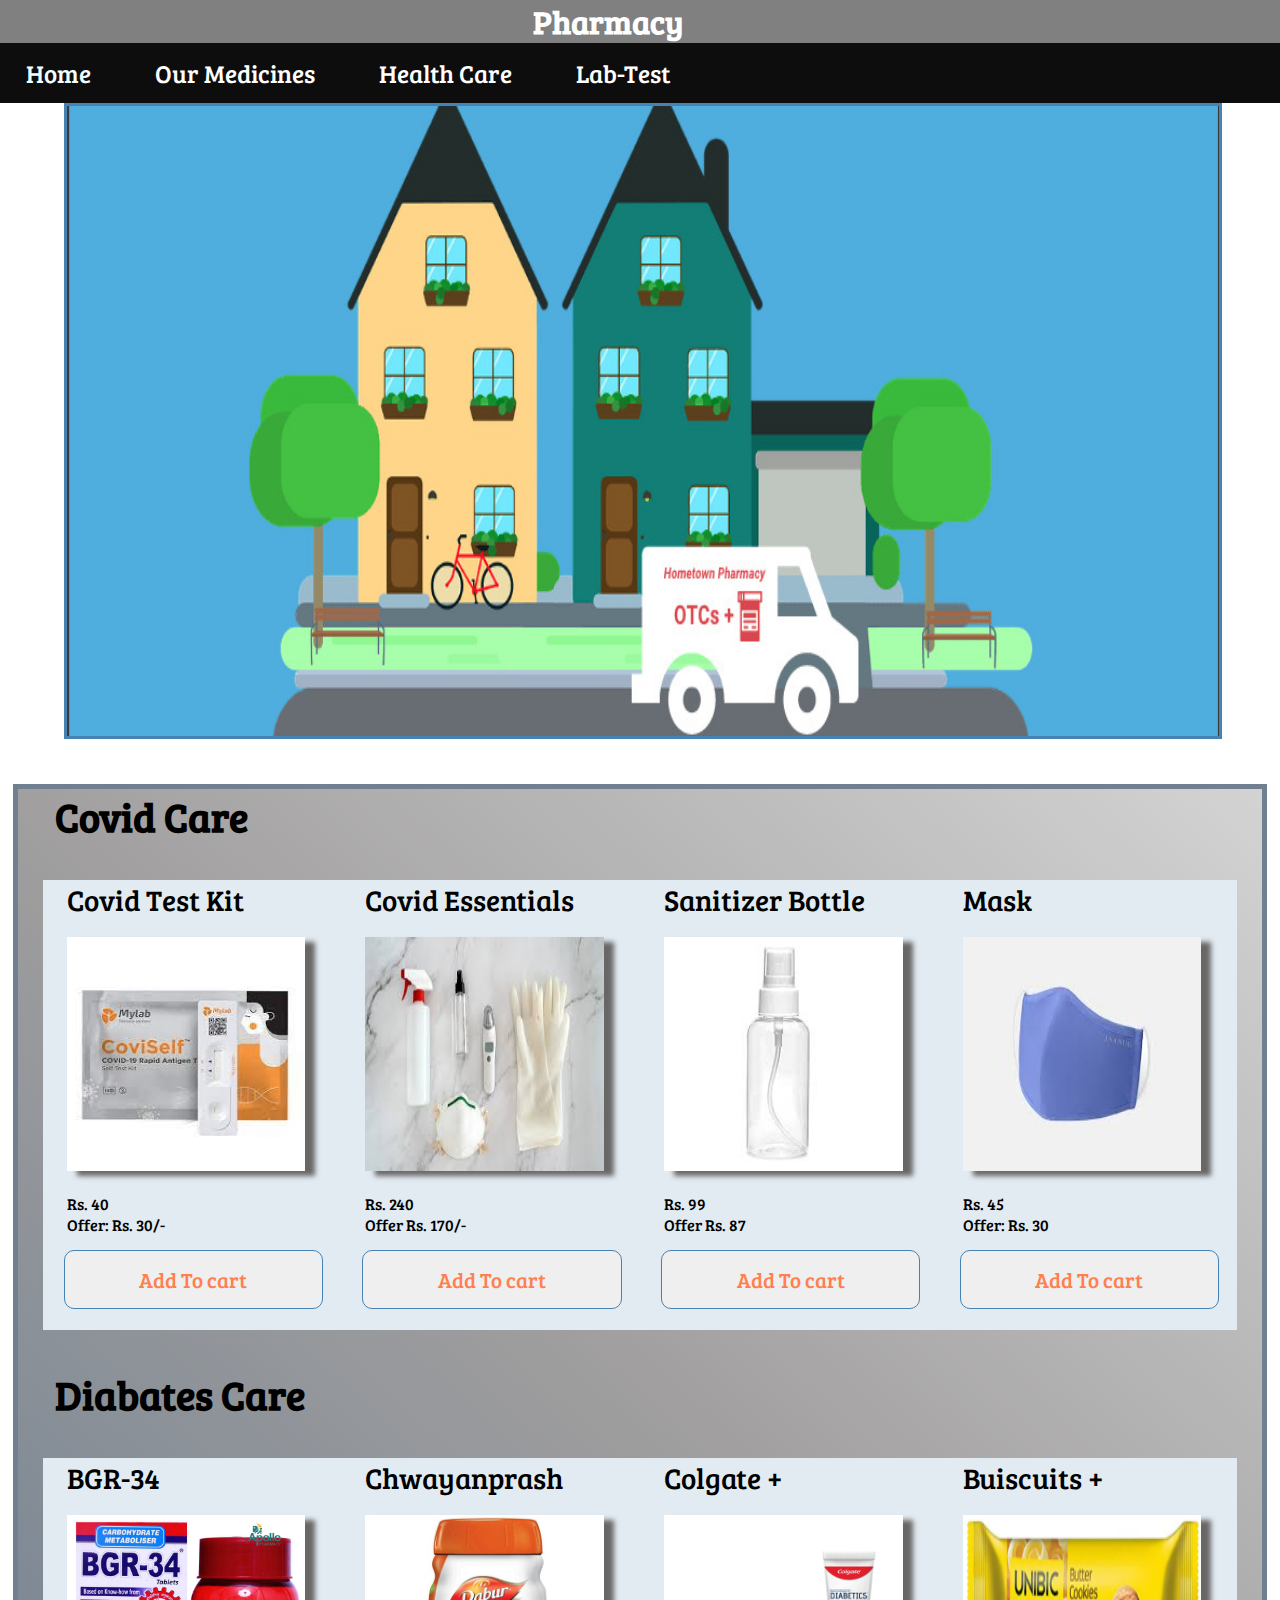
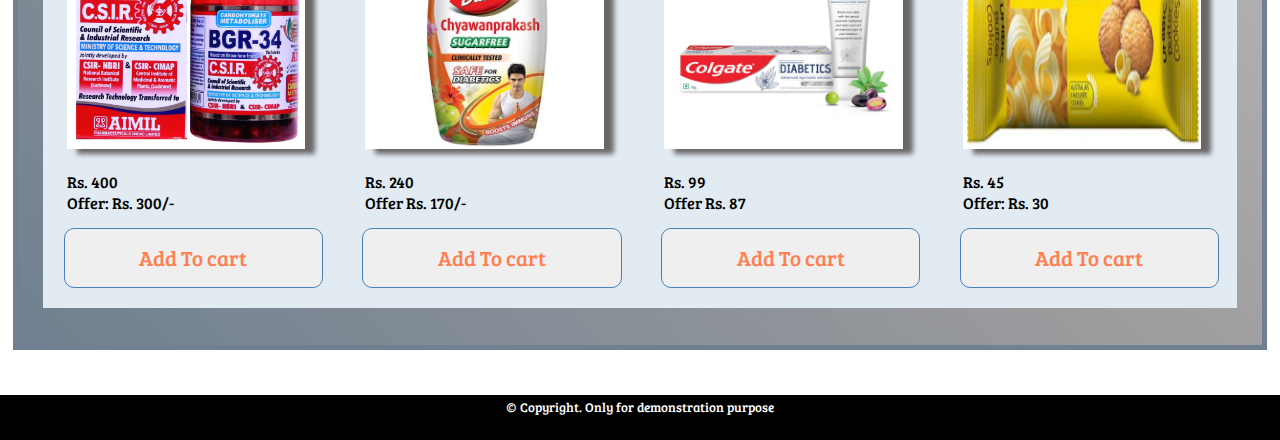
<file: 004_FrontEnd_GradedProject_1_HTML&CSS/Index.html>
<!DOCTYPE html>
<html lang="en">

<head>
    <meta charset="UTF-8">
    <meta http-equiv="X-UA-Compatible" content="IE=edge">
    <meta name="viewport" content="width=device-width, initial-scale=1.0">
    <title>My Pharmacy Website</title>
    <link rel="stylesheet" href="style.css">
</head>

<body>
    <div class="header">
        <h1>
            Pharmacy
        </h1>
    </div>


    <nav class="navbar">
        <ul>
            <li>Home</li>
            <li>
                <a href="#">Our Medicines</a>
                <div class="dropdown">
                    <ul class="submenu">
                        <li>Fever</li>
                        <li>Muscle Pains</li>
                        <li>Cold & Cough</li>
                    </ul>
                </div>
            </li>
            <li>
                <a href="#">Health Care</a>
                <div class="dropdown">
                    <ul class="submenu">
                        <li>Baby Care</li>
                        <li>Skin Care</li>
                        <li>Home Care</li>
                        <li>Personal Care</li>
                        <li>Pet Care</li>
                    </ul>
            </li>
            <li>
                <a href="PharmacyLab.html" target="_blank">Lab-Test</a>
            </li>
        </ul>
    </nav>

    <div id="offers">
        <figure>
            <img src="./Images/Animation/ani1.jpg">
            <img src="./Images/Animation/ani2.png">
            <img src="./Images/Animation/ani3.jpg">
            <img src="./Images/Animation/ani4.jpg">
            <img src="./Images/Animation/ani5.jpg">
            <img src="./Images/Animation/ani1.jpg">
        </figure>
    </div>

    <section class="products">
        <h1>Covid Care</h1>
        <div class="cart">
            <div class="product">
                <p class="cart-header">Covid Test Kit</p>
                <img src="./Images/Products/c1.jpg" alt="c1">
                <p>Rs. 40</p>
                <p>Offer: Rs. 30/-</p>
                <button class="btn">Add To cart</button>
            </div>
            <div class="product">
                <p class="cart-header">Covid Essentials</p>
                <img src="./Images/Products/c2.jpg" alt="c2">
                <p>Rs. 240</p>
                <p>Offer Rs. 170/-</p>
                <button class="btn">Add To cart</button>
            </div>

            <div class="product">
                <p class="cart-header">Sanitizer Bottle</p>
                <img src="./Images/Products/c3.jpg" alt="c3">
                <p>Rs. 99</p>
                <p>Offer Rs. 87</p>
                <button class="btn">Add To cart</button>
            </div>
            <div class="product">
                <p class="cart-header">Mask</p>
                <img src="./Images/Products/c4.jpg" alt="c4">
                <p>Rs. 45</p>
                <p>Offer: Rs. 30</p>
                <button class="btn">Add To cart</button>
            </div>
        </div>

        <h1>Diabates Care</h1>
        <div class="cart">
            <div class="product">
                <p class="cart-header">BGR-34</p>
                <img src="./Images/Products/d1.jpg" alt="d1">
                <p>Rs. 400</p>
                <p>Offer: Rs. 300/-</p>
                <button class="btn">Add To cart</button>
            </div>
            <div class="product">
                <p class="cart-header">Chwayanprash</p>
                <img src="./Images/Products/d2.jpg" alt="d2">
                <p>Rs. 240</p>
                <p>Offer Rs. 170/-</p>
                <button class="btn">Add To cart</button>
            </div>

            <div class="product">
                <p class="cart-header">Colgate +</p>
                <img src="./Images/Products/d3.jpg" alt="d3">
                <p>Rs. 99</p>
                <p>Offer Rs. 87</p>
                <button class="btn">Add To cart</button>
            </div>
            <div class="product">
                <p class="cart-header">Buiscuits +</p>
                <img src="./Images/Products/d4.png" alt="d4">
                <p>Rs. 45</p>
                <p>Offer: Rs. 30</p>
                <button class="btn">Add To cart</button>
            </div>
        </div>

    </section>

    <div class="footer">
        <small>&copy; Copyright. Only for demonstration purpose </small>
    </div>

</body>

</html>
</file>
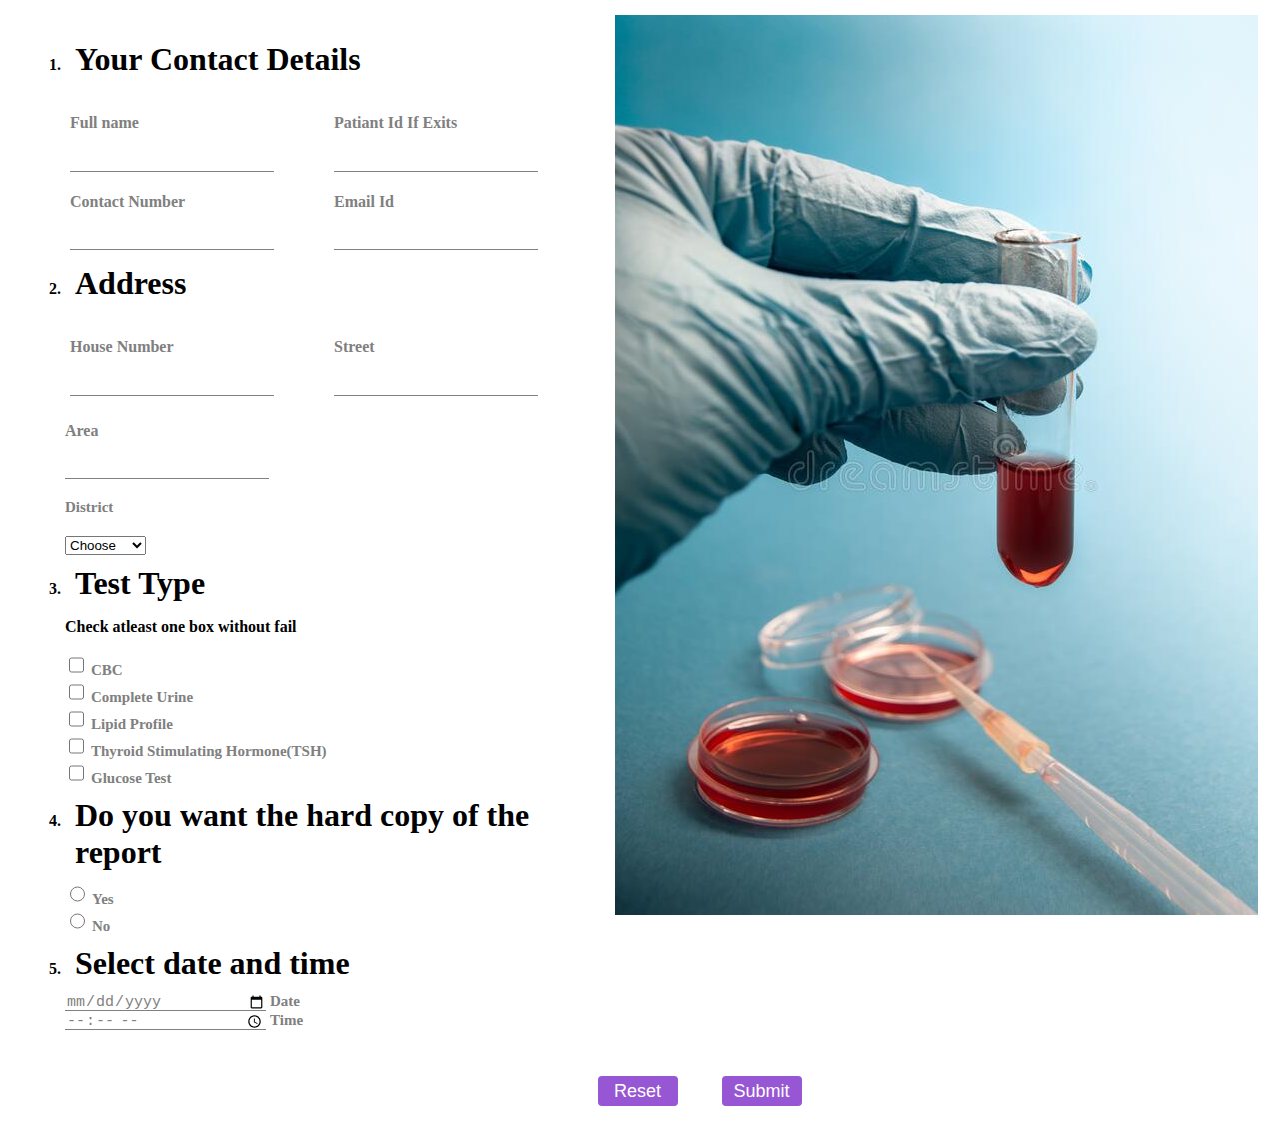
<file: 004_FrontEnd_GradedProject_1_HTML&CSS/PharmacyLab.html>
<!DOCTYPE html>
<html lang="en">

<head>
    <meta charset="UTF-8">
    <meta http-equiv="X-UA-Compatible" content="IE=edge">
    <meta name="viewport" content="width=device-width, initial-scale=1.0">
    <title>Book Your Slot</title>
    <link rel="stylesheet" href="Lab.css">

</head>

<body>
    <section class="formfill">
        <form action="lable">
            <article class="details">
                <ol class="slotform">

                    <li>
                        <h1> Your Contact Details</h1>
                        <div class="contactdetails">
                            <h4>Full name</h4>
                            <input type="text" title="fullname" required spellcheck="true">
                            <h4>Contact Number </h4>
                            <input type="number" min="600000000" max="9999999999" required>
                        </div>
                        <div class="contactdetails">
                            <h4>Patiant Id If Exits</h4>
                            <input type="text" title=" patiantid" required spellcheck="true">
                            <h4>Email Id</h4>
                            <input type="email" required>
                        </div>
                    </li>

                    <li>
                        <h1>Address</h1>
                    </li>

                    <div class="address">
                        <h4>House Number</h4>
                        <input type="text" title="housenumber" required spellcheck="true">
                    </div>
                    <div class="address">
                        <h4> Street</h4>
                        <input type="text" title="street" required spellcheck="true">
                    </div>

                    <div class="address1">
                        <h4>Area</h4>
                        <input type="text" title=" area" required spellcheck="true">

                    </div>
                    <div>
                        <label for="district">
                            <h4>District</h4>
                        </label>
                        <select name="distritc" id="district">
                            <option value>Choose</option>
                            <option value="bangalore">Meerut</option>
                            <option value="mysore">Delhi</option>
                            <option value="kolar">Dehradun</option>
                            <option value="hubli">Noida</option>
                        </select>
                    </div>


                    <li>
                        <h1>Test Type</h1>
                        <p>Check atleast one box without fail</p>
                        <input type="checkbox" id="c1" name="option" value="CBC">
                        <label for="c1">CBC</label>
                        <br>
                        <input type="checkbox" id="c1" name="option" value="Complete Urine">
                        <label for="c1">Complete Urine</label>
                        <br>
                        <input type="checkbox" id="c1" name="option" value="Lipid Profile">
                        <label for="c1">Lipid Profile</label>
                        <br>
                        <input type="checkbox" id="c1" name="option" value="Thyroid Stimulating Hormone(TSH)">
                        <label for="c1">Thyroid Stimulating Hormone(TSH)</label>
                        <br>
                        <input type="checkbox" id="c1" name="option" value="Glucose Test">
                        <label for="c1">Glucose Test</label>
                        <br>


                    </li>
                    <li>
                        <h1>Do you want the hard copy of the report</h1>
                        <input type="radio" id="c5" name="option" value="Yes" required="">
                        <label for="c5">Yes</label>
                        <br>
                        <input type="radio" id="c6" name="option" value="No" required="">
                        <label for="c6">No</label>
                    </li>
                    <li>
                        <h1>Select date and time</h1>
                        <input type="date" id="c7" value="date">
                        <label for="c7">Date</label>
                        <br>
                        <input type="time" id="c7" value="time">
                        <label for="c7">Time</label>
                    </li>
                </ol>
            </article>
        </form>
    </section>
    <section class="image">
        <img src="Images\Lab-Test\lab-test.jpg" alt=" image not found">
    </section>
    <section class="submit">
        <form action>
            <button>Reset</button>
            <button>Submit</button>
        </form>
    </section>
</body>

</html>
</file>
<file: 004_FrontEnd_GradedProject_1_HTML&CSS/style.css>
@import url('https://fonts.googleapis.com/css2?family=Bree+Serif&display=swap');

* {
    margin: 0;
    padding: 0;
}

.header {
    width: 100%;
    height: 20%;
    background-color: gray;
    color: white;
    font-family: 'Bree Serif', serif;
    text-align: center;
}

.header h1 {
    margin-right: 5%;
}

.navbar {
    background-color: rgb(13, 13, 13);
    line-height: normal;
    position: sticky;
    top: 0;
    z-index: 1;
}

.navbar ul {
    display: flex;
    flex-direction: row;
    color: azure;
    font-family: 'Bree Serif', serif;
}

.navbar ul li {
    list-style: none;
    padding-right: 3%;
    padding-left: 2%;
    padding-top: 1%;
    padding-bottom: 1%;
    font-size: calc(0.75em + 1vw);
}

.navbar ul li:hover {
    cursor: pointer;
    border-radius: 10px;
    background-color: rgb(2, 128, 128);
    transition: 0.5s ease-in-out;
}

.navbar ul li a {
    text-decoration: none;
    color: white;

}

.dropdown {
    display: none;
    margin-top: 1%;
    line-height: normal
}

.dropdown .submenu {
    line-height: normal;
}

.dropdown .submenu li {
    padding: 0;
    display: block;
}

.navbar ul li:hover .dropdown {
    display: block;
    position: absolute;
    background-color: rgb(19, 17, 17);
    margin-left: -15px;
}

.navbar ul li:hover .submenu {
    display: block;
}

#offers {
    overflow: hidden;
    border: 3px solid steelblue;
    margin: 5px;
    width: 90%;
    margin: 0 5%;
}

#offers figure {
    position: relative;
    width: 600%;
    margin: 0;
    left: 0;
    z-index: -1;
    animation: 20s slider infinite;
}

#offers figure img {
    width: 16.66%;
    float: left;
    height: 70vh;
}

@keyframes slider {
    0% {
        left: 0;
    }

    16.66% {
        left: 0;
    }

    21.66% {
        left: -100%;
    }

    36.66% {
        left: -100%;
    }

    41.66% {
        left: -200%;
    }

    56.66% {
        left: -200%;
    }

    61.66% {
        left: -300%;
    }

    76.66% {
        left: -300%;
    }

    81.66% {
        left: -400%;
    }

    96.66% {
        left: -400%;
    }

    100% {
        left: -500%;
    }
}


.products {
    height: 160%;
    margin: 5vh 1vw;
    border: 5px solid slategray;
    background-image: linear-gradient(to bottom left, lightgray, rgb(161, 159, 159), slategray);
    font-family: 'Bree Serif', serif;
}

.products h1 {
    margin-left: 3%;
    font-size: 2.5rem;
}

.cart {
    margin: 3% 2%;
    display: grid;
    grid-template-columns: repeat(auto-fill, minmax(290px, 1fr));
    background-color: rgb(225, 235, 241);
}

.cart-header {
    font-size: 1.8rem;
    margin-left: 7%;
}

.cart img {
    margin-top: 2vh;
    margin-bottom: 2vh;
    margin-left: 8%;
    height: 52%;
    width: 80%;
    box-shadow: 10px 5px 5px rgb(105, 102, 102);
}

.cart img:hover {
    transform: scale(1.1);
}

.cart p {
    margin-left: 8%;
}

.products .btn {
    border: 1px solid steelblue;
    border-radius: 10px;
    margin: 5%;
    margin-left: 7%;
    padding: 5% 25%;
    color: coral;
    letter-spacing: 2%;
    font-size: 1.3rem;
    font-family: 'Bree Serif', serif;
    cursor: pointer;
}

.products .btn:active {
    background-color: rgb(250, 234, 230);
    border: 1px solid rgb(0, 255, 76);
}

.footer {
    height: 5vh;
    background-color: black;
    color: white;
    font-family: 'Bree Serif', serif;
    text-align: center;
}

@media screen and (max-width: 1243px) and (max-height: 1080px) {

    .navbar ul li:hover .dropdown {
        margin-left: 0;
    }

    #offers figure img {

        height: 50vh;
    }

    .product {
        width: 90%;
        height: 80%;
    }
}

@media screen and (max-width: 1000px) {

    #offers figure img {
        height: 50vh;
    }

    @media screen and (max-width: 682px) {

        #offers figure img {
            height: 35vh;
        }

        .product {
            align-items: center;
            width: 100%;
            height: 65%;
        }
    }

    @media screen and (max-width: 350px) {

        .navbar ul li {
            font-size: calc(0.5em + 1vw);
        }
    }
}
</file>
<file: 004_FrontEnd_GradedProject_1_HTML&CSS/Lab.css>
body {
    background-color: white;
    display: block;
    margin: 15px;
}

h1 {
    margin: 10px;
}

.formfill {
    position: relative;
    display: inline-block;
    width: 600px;
}

.submit {
    position: relative;
    display: block;
    padding-left: 45%;
}

form {
    display: inline-block;
    margin-top: 0em;

}

article {
    min-width: 300px;
     padding: 10px; 
    background-color: white;
    display: block;
}

input,
label {
    font-size: 15px;
    color: grey;

}

input[type="checkbox"i] {
    cursor: default;
    appearance: auto;
    box-sizing: border-box;
    margin: 3px 3px 3px 4px;
    padding: initial;

}

input[type="radio"i] {
    cursor: default;
    appearance: auto;
    box-sizing: border-box;
    margin: 3px 3px 0px 5px;
    padding: initial;
}

input {
    width: 200px;
    border: none;
    background-color: white;
    border-bottom: 1px solid gray;
    height: 15px;
}

input[type="number"i] {
    padding: 1px 2px;
}

input[name^="option"] {
    width: 15px;
    height: 20px;
}

input[type="text"i] {
    padding: 1px 2px;
}

.image {
    position: absolute;
    width: 500px;
    display: inline-block;
}

.slotform {
    font-weight: bolder;
}

.contactdetails {
    color: grey;
    position: relative;
    margin: 5px;
    width: 250px;
    height: 0%;
    display: inline-block;
}

.address {
    color: grey;
    position: relative;
    margin: 5px;
    width: 250px;
    display: inline-block;
}

.address1 {
    color: gray;
    position: relative;
    display: block;
}

option {
    font-weight: normal;
    display: block;
    white-space: nowrap;
    min-height: 1.2em;
    padding: 0px 2px 1px;
}

button {
    display: inline-block;
    margin: 20px;
    width: 80px;
    border-radius: 4px;
    height: 30px;
    color: white;
    font-size: 18px;
    border: none;
    background-color: rgb(151, 86, 211);
}
</file>
